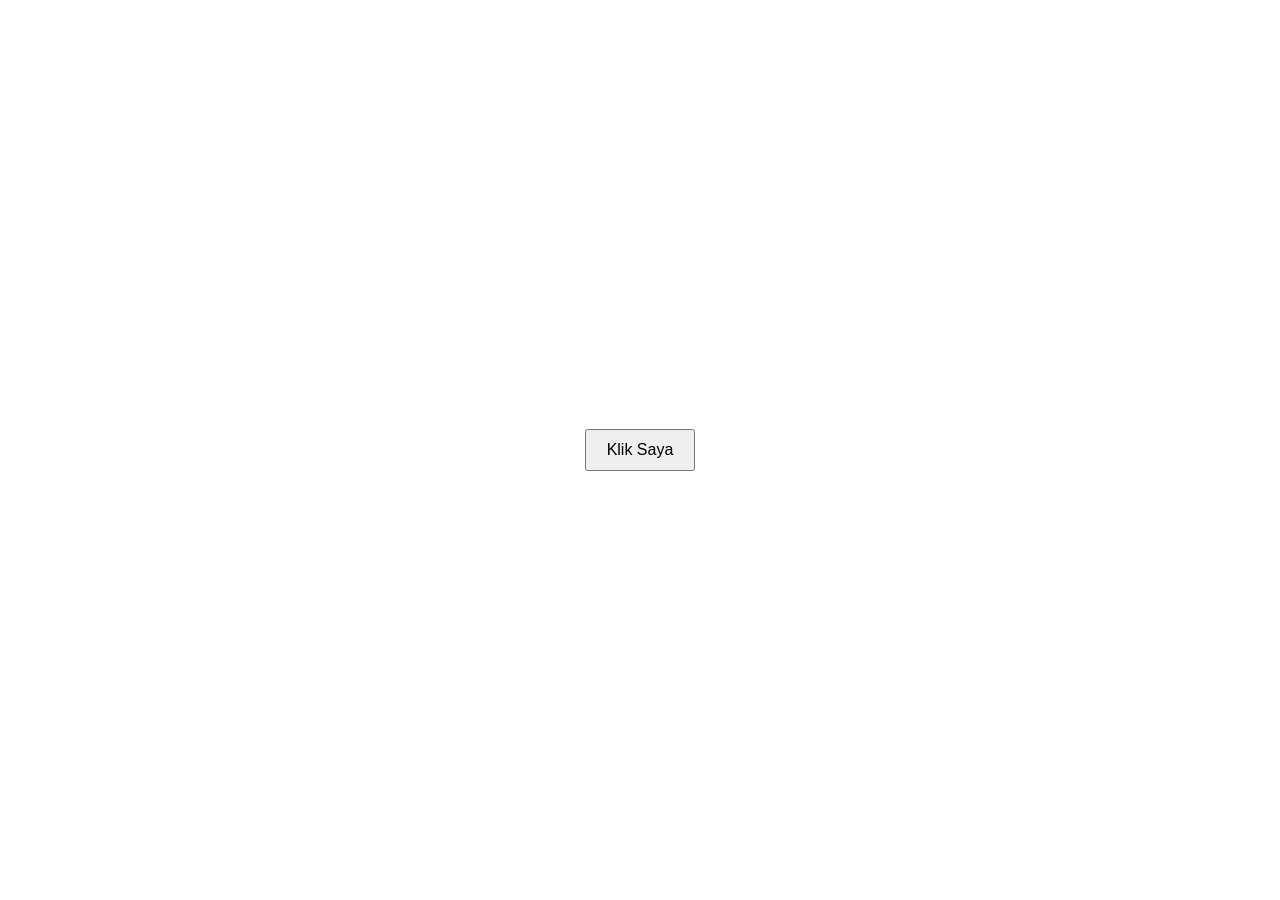
<file: index.html>
<!DOCTYPE html>
<html lang="en">
<head>
  <meta charset="UTF-8">
  <meta name="viewport" content="width=device-width, initial-scale=1.0">
  <link rel="stylesheet" href="styles.css">
  <title>Fading Button</title>
</head>
<body>
  <button class="fade-button" onclick="fadeOut()">Klik Saya</button>

  <script src="script.js"></script>
</body>
</html>
</file>
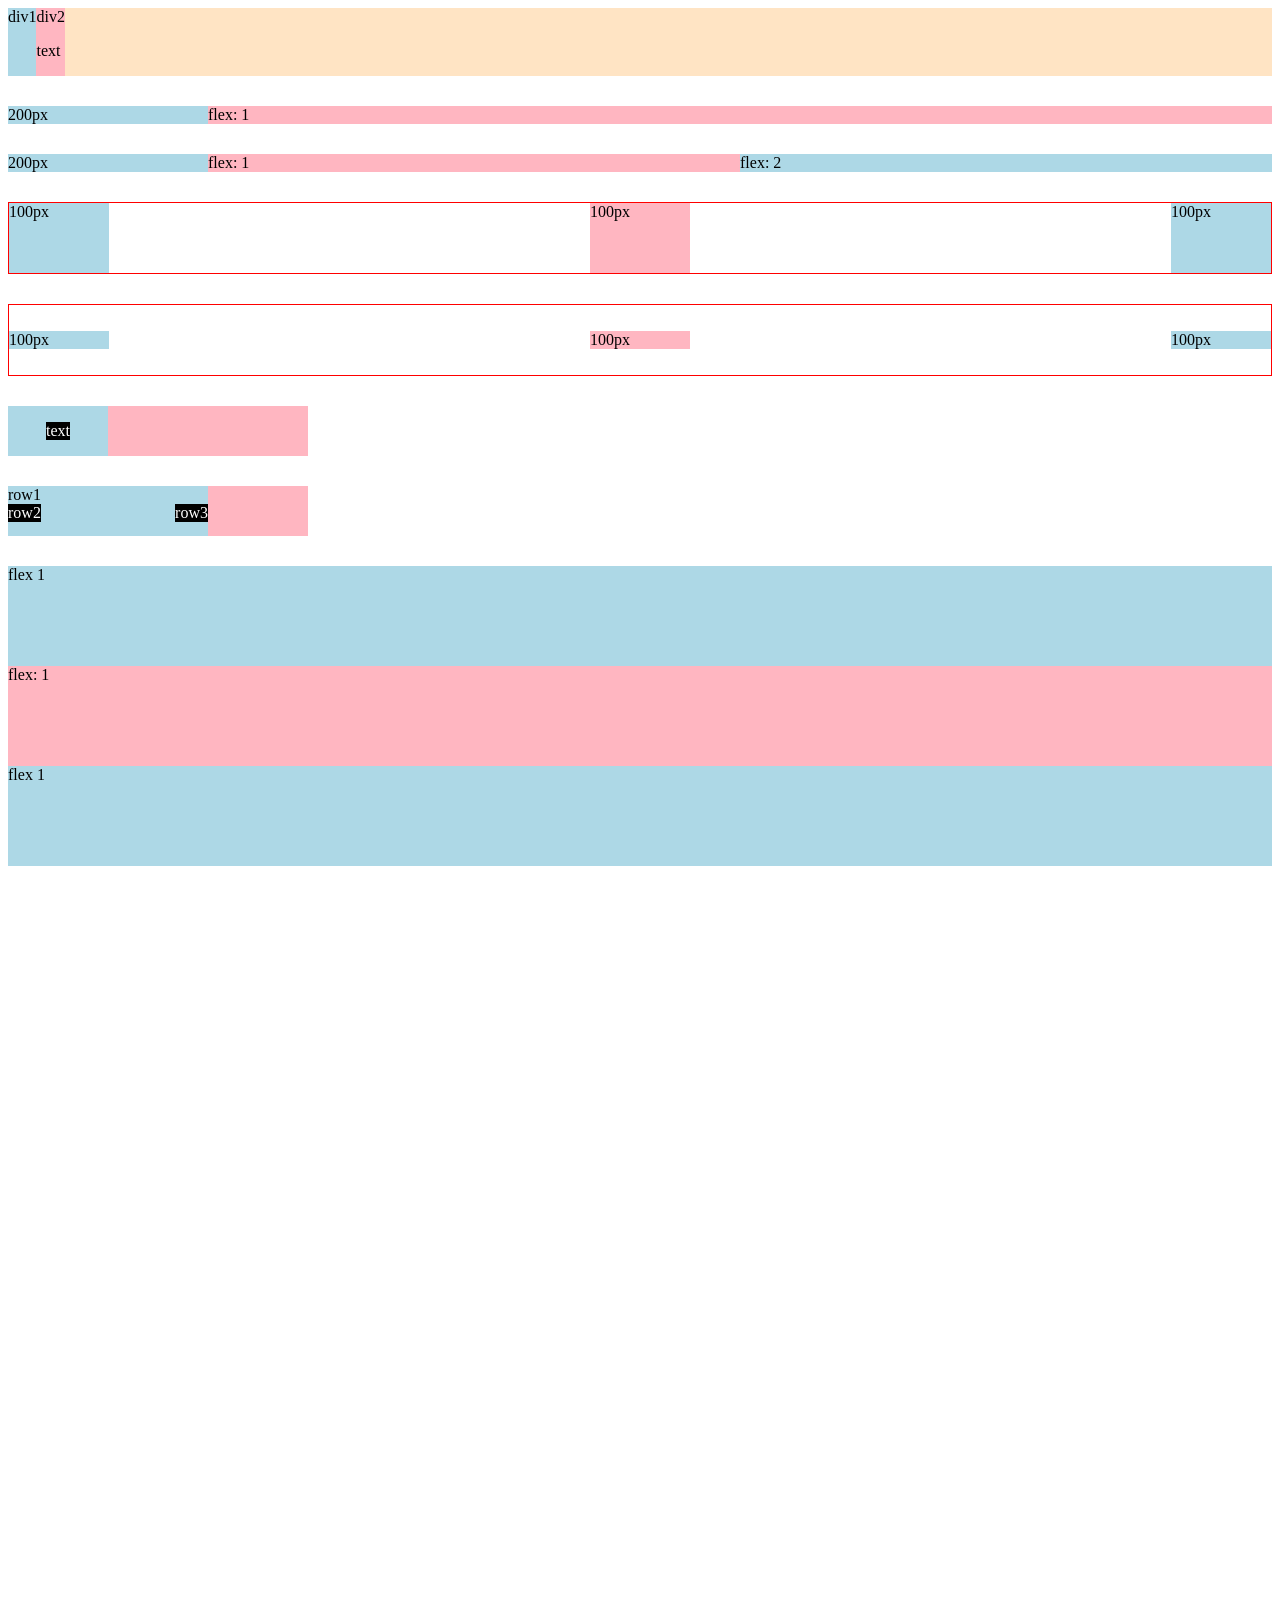
<file: flexbox.html>
<!DOCTYPE html>
<html lang="en">
<head>
    <meta charset="UTF-8">
    <meta name="viewport" content="width=device-width, initial-scale=1.0">
    <title>FlexBox</title>
</head>
<body style="padding-bottom: 1000px;">
    <div style="display: flex; flex-direction: row; background-color: bisque;">
        <div style="background-color: lightblue;">div1</div>
        <div style="background-color: lightpink;">div2 <p>text</p></div>
    </div>

    <div style="display: flex; flex-direction: row; margin-top: 30px;">
        <div style="background-color: lightblue; width: 200px;">200px</div>
        <div style="background-color: lightpink; flex: 1;">flex: 1</div>
    </div>

    <div style="display: flex; flex-direction: row; margin-top: 30px;">
        <div style="background-color: lightblue; width: 200px;">200px</div>
        <div style="background-color: lightpink; flex: 1;">flex: 1</div>
        <div style="background-color: lightblue; flex: 1;">flex: 2</div>
    </div>

    <div style="display: flex; flex-direction: row; margin-top: 30px; height: 70px; border-width: 1px;
    border-style: solid; border-color: red; justify-content: space-between;">
        <div style="background-color: lightblue; width: 100px;">100px</div>
        <div style="background-color: lightpink; width: 100px;">100px</div>
        <div style="background-color: lightblue; width: 100px;">100px</div>
    </div>

    <div style="display: flex; flex-direction: row; margin-top: 30px; height: 70px; border-width: 1px;
    border-style: solid; border-color: red; align-items: center;justify-content: space-between;">
        <div style="background-color: lightblue; width: 100px;">100px</div>
        <div style="background-color: lightpink; width: 100px;">100px</div>
        <div style="background-color: lightblue; width: 100px;">100px</div>
    </div>

    <div style="display: flex; margin-top: 30px;">
        <div style="width: 100px;background-color: lightblue; display: flex; justify-content: center;">
            <p style="background-color: black; color: white; ">text</p>
        </div>
        <div style="width: 200px;background-color: lightpink;"></div>
    </div>

    <div style="display: flex; margin-top: 30px; flex-direction: row;height: 50px;">
        <div style="width: 200px;background-color: lightblue;">
            <div>row1</div>
            <div style="display: flex; justify-content: space-between;flex-direction: row;">
                <p style="background-color: black; color: white; margin: 0;">row2</p>
                <p style="background-color: black; color: white; margin: 0;">row3</p>
            </div>
            
        </div>
        <div style="width: 100px;background-color: lightpink;"></div>
    </div>

    <div style="display: flex; flex-direction: column; margin-top: 30px; height: 300px;">
        <div style="background-color: lightblue; flex: 1;">flex 1</div>
        <div style="background-color: lightpink; flex: 1;">flex: 1</div>
        <div style="background-color: lightblue; flex: 1;">flex 1</div>
    </div>
</body>
</html>
</file>
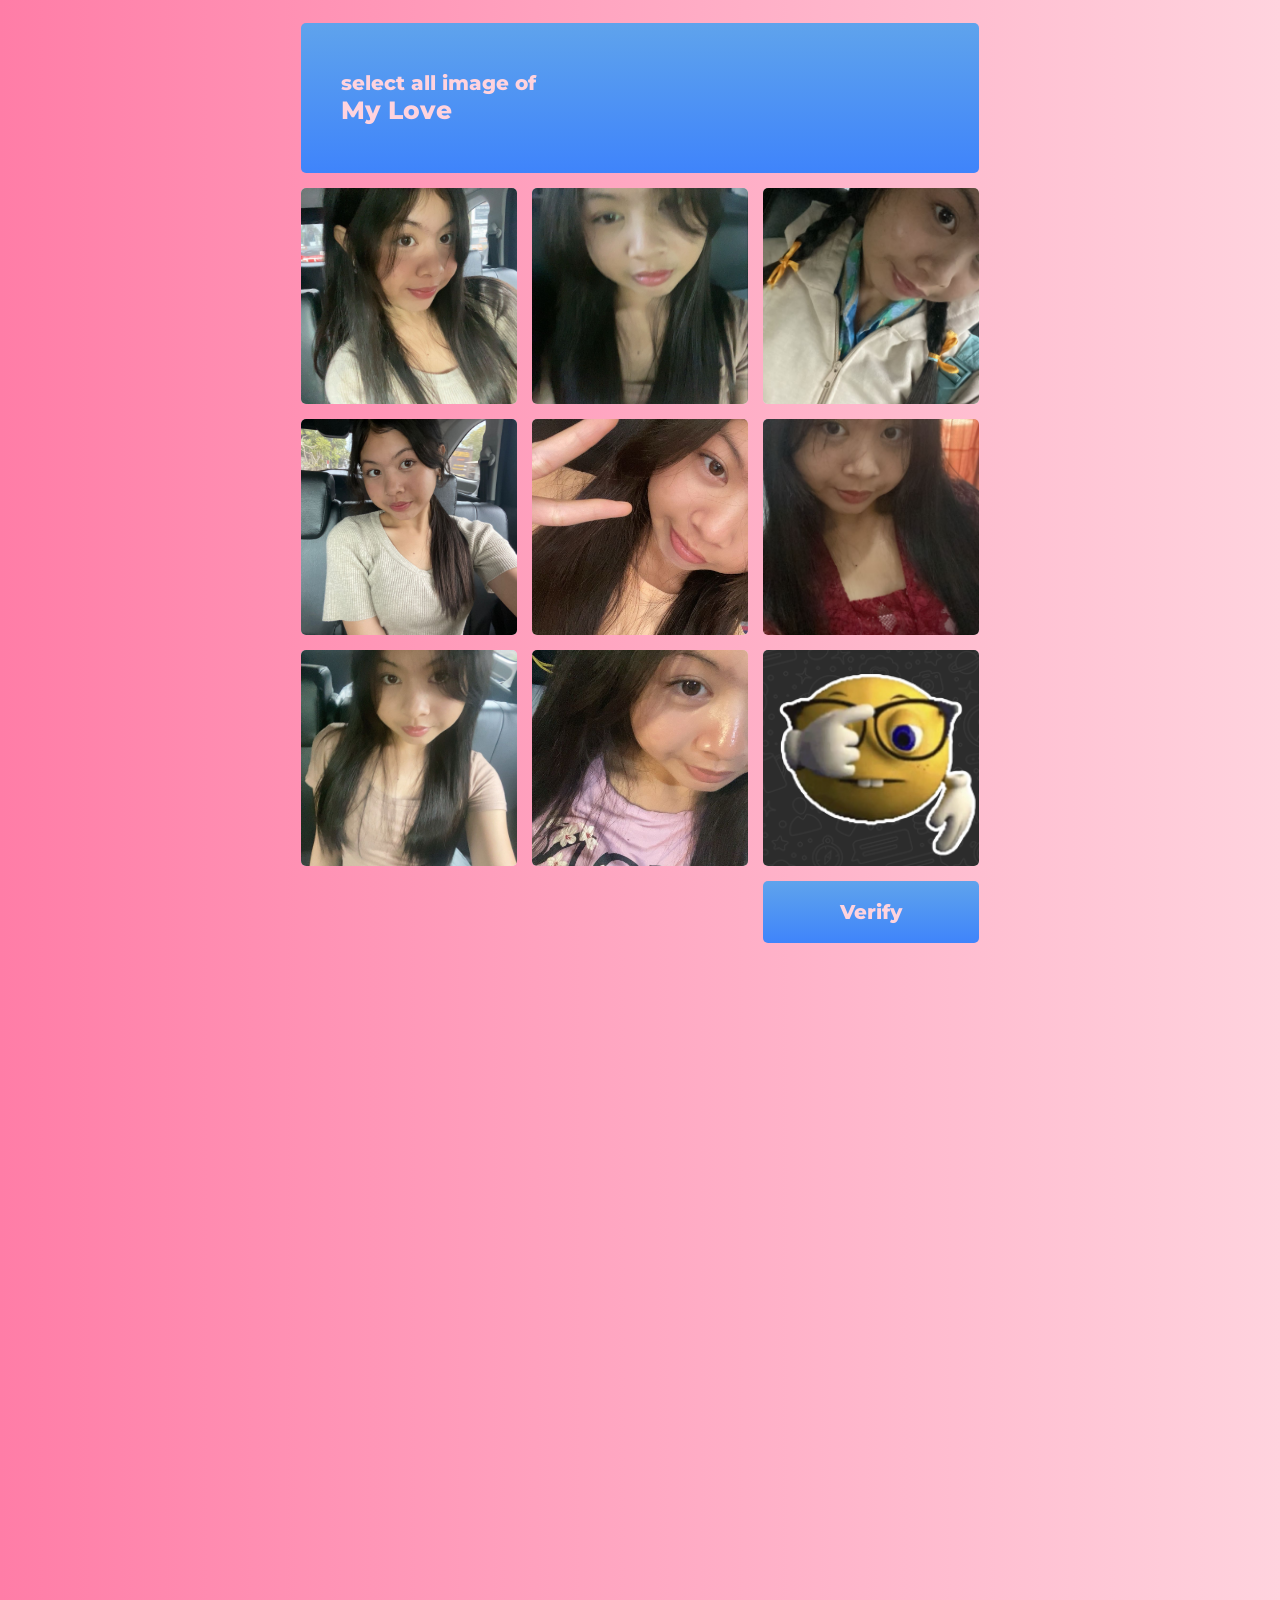
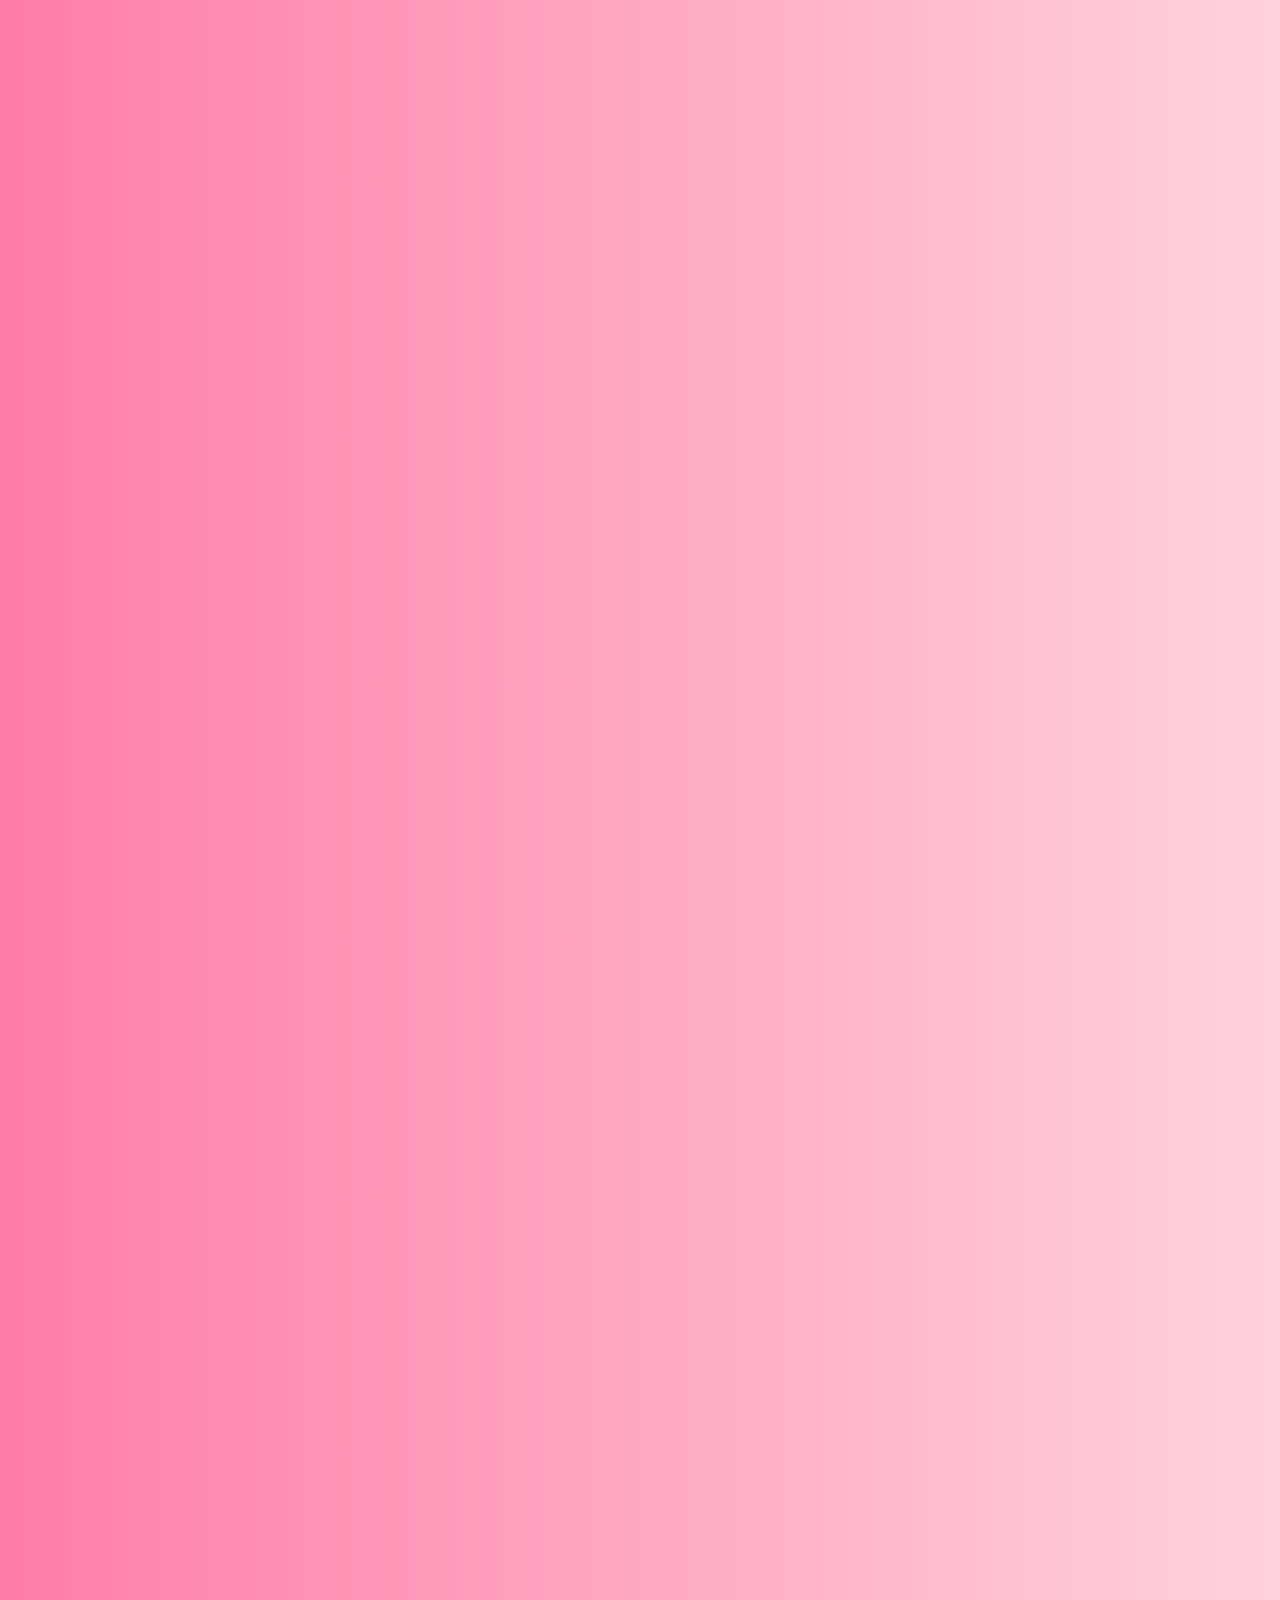
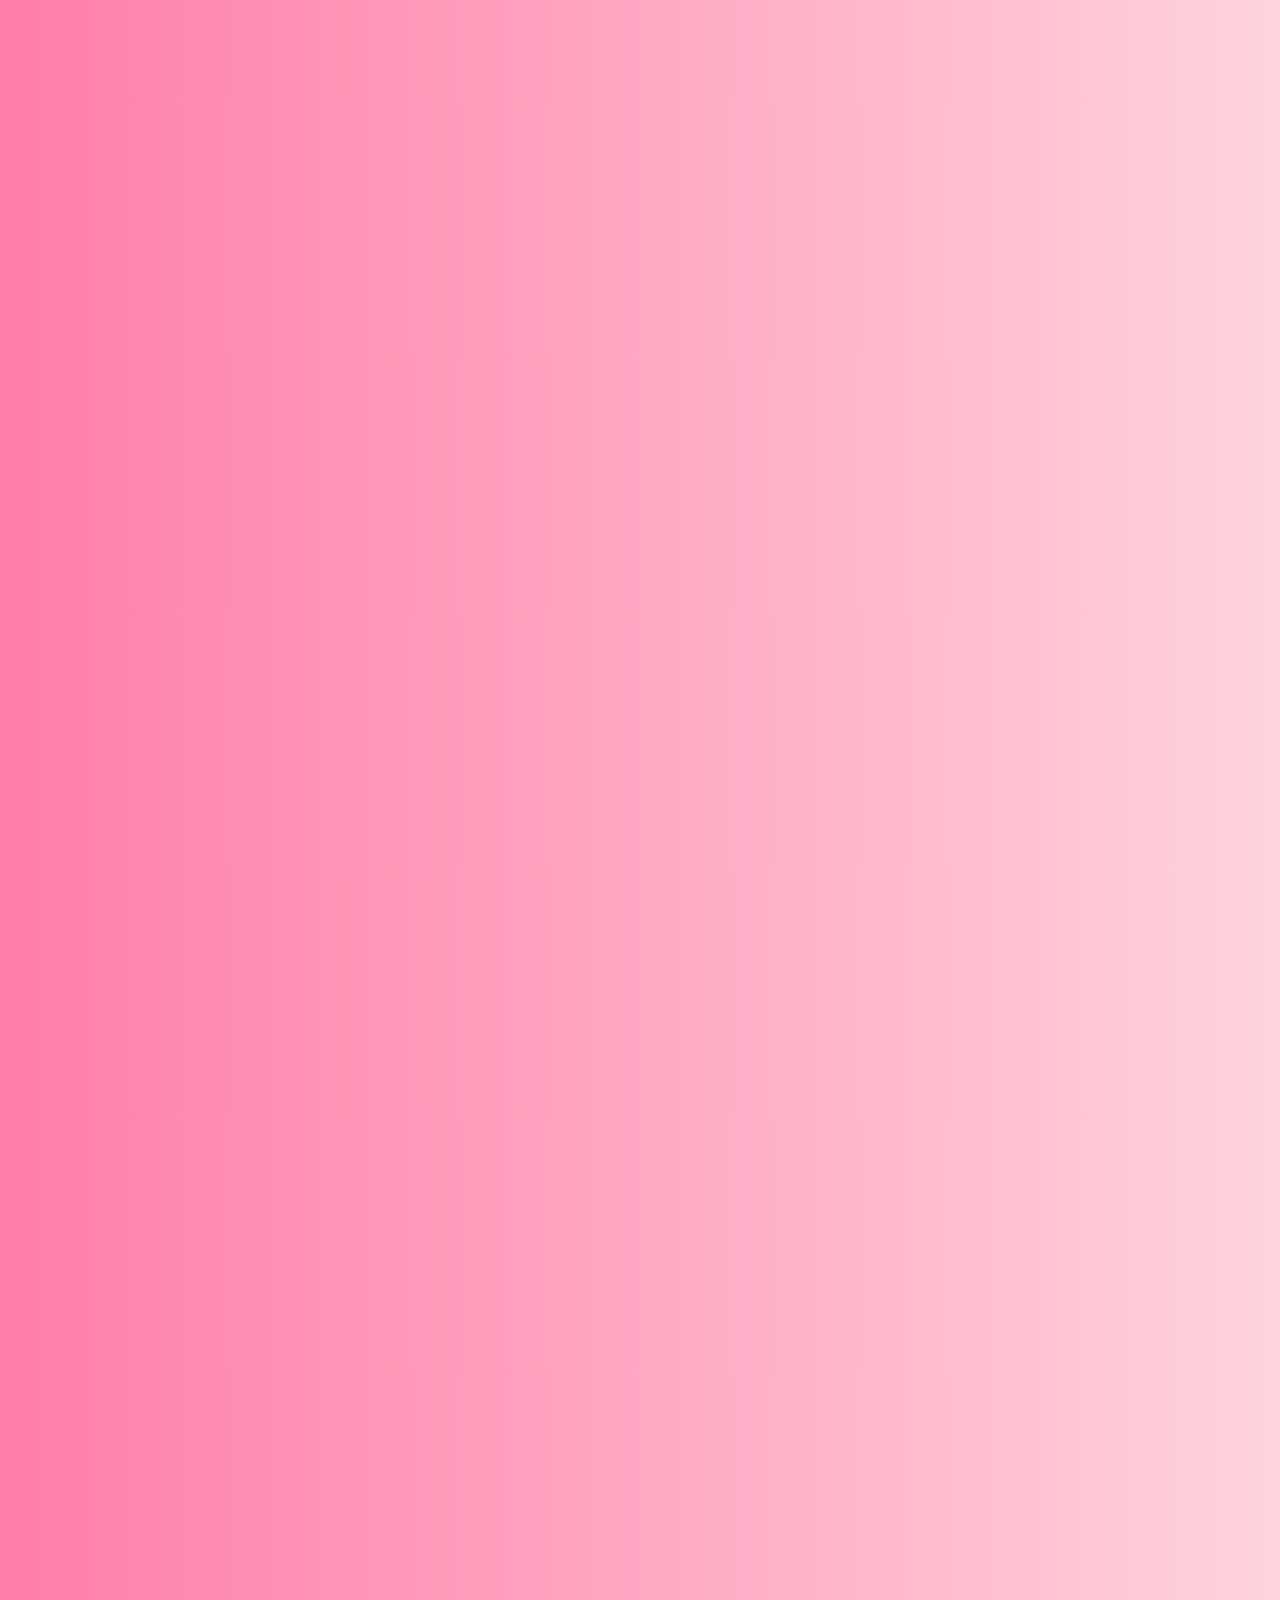
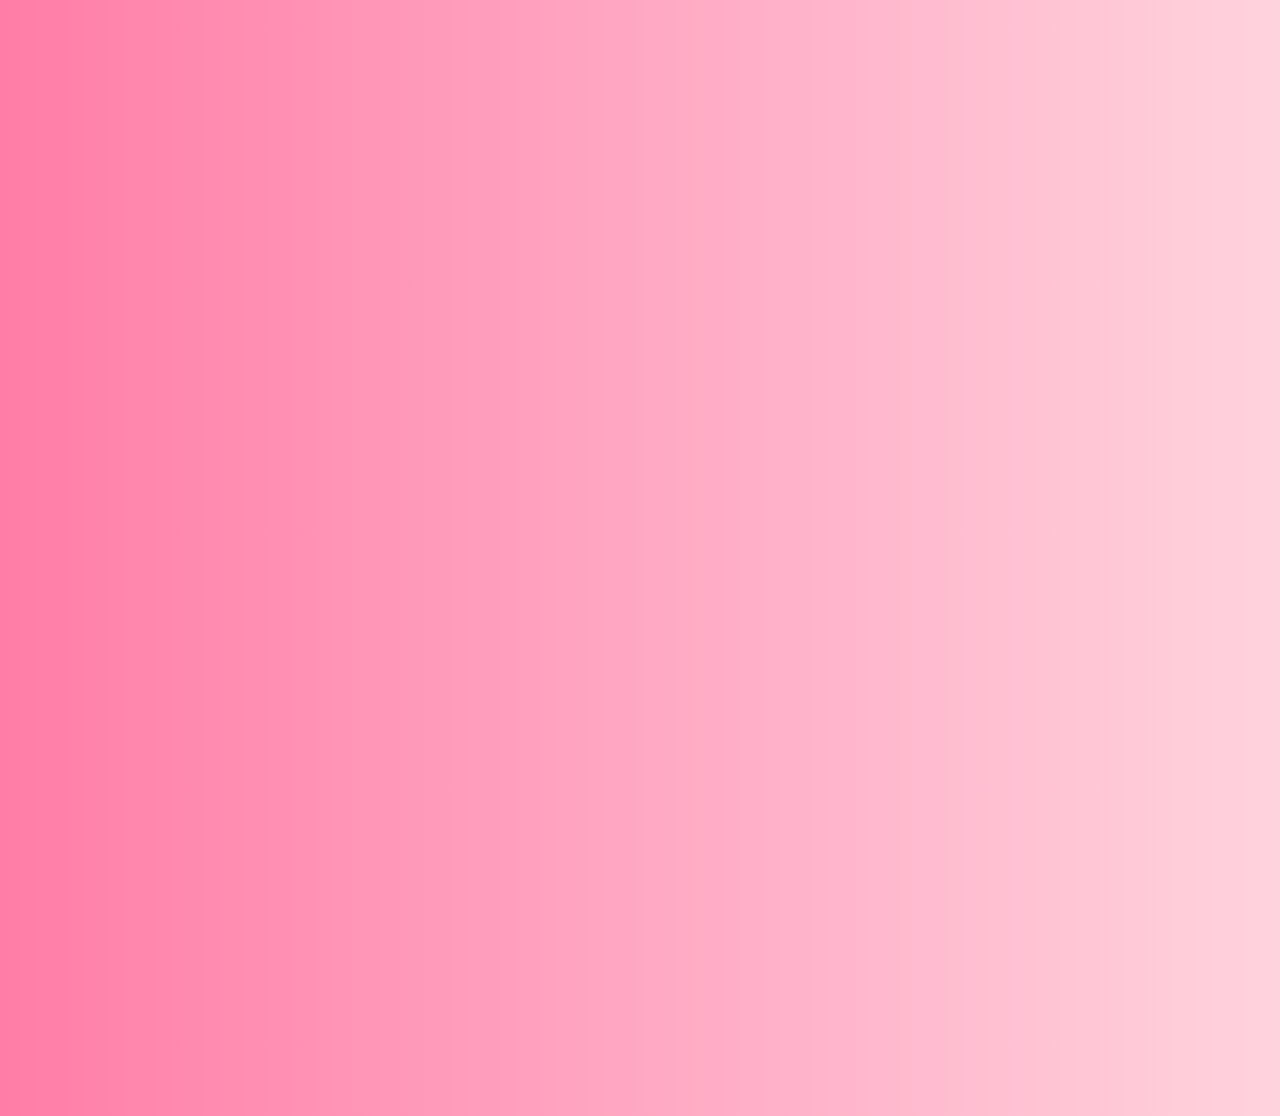
<file: home.html>
<!DOCTYPE html>
<html lang="en">
<head>
  <meta charset="UTF-8">
  <meta name="viewport" content="width=device-width, initial-scale=1.0">
  <title>Ladi area</title>

  <link rel="stylesheet" href="styles/home.css">
  <link rel="stylesheet" href="styles/generick.css">
  <link rel="stylesheet" href="styles/utility.css">
  <link rel="stylesheet" href="styles/animation.css">
  <link rel="stylesheet" href="styles/text.css">
  <link rel="preconnect" href="https://fonts.googleapis.com">
<link rel="preconnect" href="https://fonts.gstatic.com" crossorigin>
<link href="https://fonts.googleapis.com/css2?family=Montserrat:wght@300;400;700&family=Roboto:wght@500&display=swap" rel="stylesheet">

</head>

<style>

</style>
<body>
  
  <div id="verificationCont" style="display: flex; justify-content: center;">
    <div id="verification"  class="verifyContainer"> 
      <div class="verifyHeader" style="">
        <div style="margin-left: 40px;">
          <p class="verification-font" style="margin: 0; ">select all image of</p>
          <p class="verification-font" style="margin: 0; font-size: 25px;">My Love</p>
        </div>
        
        
      </div>

      <div style=" width: 100%; height: 678px; display: grid; grid-template-columns: 216px 216px 216px; row-gap: 15px; column-gap: 15px; margin-bottom: 15px;">
        <div id="1" style=" width: 216px; height: 216px;">
          <button class="verifyButton" onclick="verify(1);"><img draggable="false" src="photo/picture_1.jpg" alt="" style="width: 100%; height: 100%; object-fit: cover;">
          </button> 
        </div>


        <div id="2" style=" width: 216px; height: 216px;">
          <button class="verifyButton" onclick="verify(2);"><img draggable="false" src="photo/picture_2.jpg" alt="" style="width: 100%; height: 100%; object-fit: cover;">
          </button> 
        </div>
        <div id="3" style=" width: 216px; height: 216px;">
          <button class="verifyButton" onclick="verify(3);"><img draggable="false" src="photo/picture_3.jpg" alt="" style="width: 100%; height: 100%; object-fit: cover;">
          </button> 
        </div>
        <div id="4" style=" width: 216px; height: 216px;">
          <button class="verifyButton" onclick="verify(4);"><img draggable="false" src="photo/picture_4.jpg" alt="" style="width: 100%; height: 100%; object-fit: cover;">
          </button> 
        </div>
        <div id="5" style=" width: 216px; height: 216px;">
          <button class="verifyButton" onclick="verify(5);"><img draggable="false" src="photo/picture_5.jpg" alt="" style="width: 100%; height: 100%; object-fit: cover;">
          </button> 
        </div>
        <div id="6" style=" width: 216px; height: 216px;">
          <button class="verifyButton" onclick="verify(6);"><img draggable="false" src="photo/picture_6.jpg" alt="" style="width: 100%; height: 100%; object-fit: cover;">
          </button> 
        </div>
        <div id="7" style=" width: 216px; height: 216px;">
          <button class="verifyButton" onclick="verify(7);"><img draggable="false" src="photo/picture_7.jpg" alt="" style="width: 100%; height: 100%; object-fit: cover;">
          </button> 
          
          
        </div>
        <div id="8" style=" width: 216px; height: 216px;">
          <button class="verifyButton" onclick="verify(8);"><img draggable="false" src="photo/picture_8.jpg" alt="" style="width: 100%; height: 100%; object-fit: cover;">
          </button> 
          
          
        </div>
        <div id="9" style=" width: 216px; height: 216px;">
          <button class="verifyButton" onclick="verify(9);"><img draggable="false" src="photo/picture_9.png" alt="" style="width: 100%; height: 100%; object-fit: cover;">
          </button> 
          
          
        </div>
        
      </div>

      <div style=" display: flex; justify-content: end; flex-direction: row; ">
        <button class="verify-button" style="width: 216px; height: 62px;" onclick="finishVerify();"><p class="verification-font">Verify</p></button>
        
        
      </div>
      
    </div>
    
    
  </div>

  <div class="text">
    <div class="container">
      <div class="text-container">
        <p class="text-messages-1"></p>
      </div>
    </div>
    
    <div class="container">
      <div class="text-container">
        <p class="text-messages-2">
        </p>
      </div>
    </div>
    
    <div class="container">
      <div class="text-container">
        <p class="text-messages-3">
        </p>
      </div>
    </div>
    
    
    
      
    
    <div class="container">
      <div class="text-container">
        <p class="text-messages-4">
        </p>
      </div>
    </div>
    
    <div class="container">
      <div class="text-container">
        <p class="text-messages-5">
        </p>
      </div>
    </div>
    
    <div class="container">
        <div class="text-container">
        <p class="text-messages-6">
        </p>
      </div>
    </div>
    
    <div class="container">
        <div class="text-container">
      
        <p class="text-messages-7">
        </p>
      </div>
    </div>
    
    <div class="container">
      <div class="text-container">
        <p class="text-messages-8">
        </p>
      </div>
      
    </div>
    <div class="container">
      <div class="text-container">
        <p class="text-messages-9">
        </p>
      </div>
    </div>
    
    <div class="container">
      <div class="text-container">
        <p class="text-messages-10">
    
        </p>
      </div>
      
    </div>
    
    <div class="container">
      <div class="text-container">
        <p class="text-messages-11">
    
        </p>
      </div>
      
    </div>  
  </div>

  
</body>

<script src="scripts/home.js"></script>
</html>
</file>
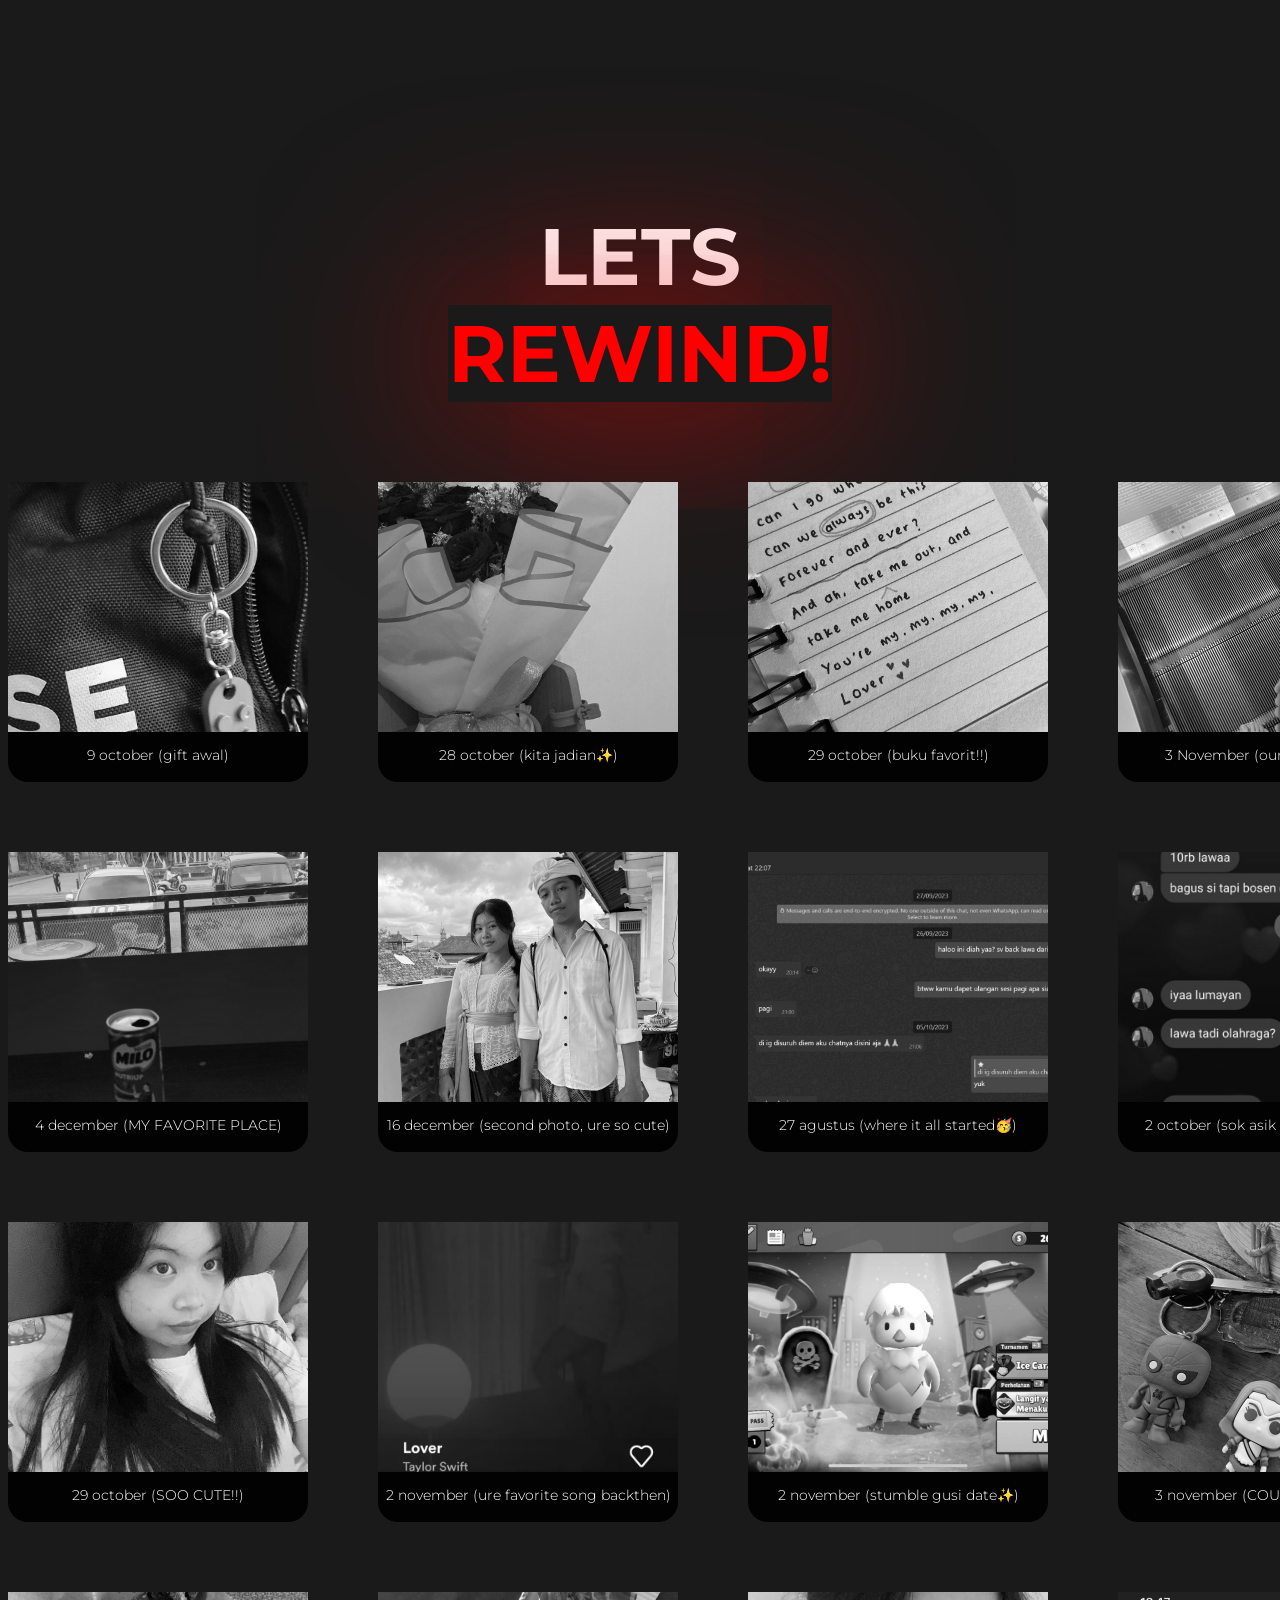
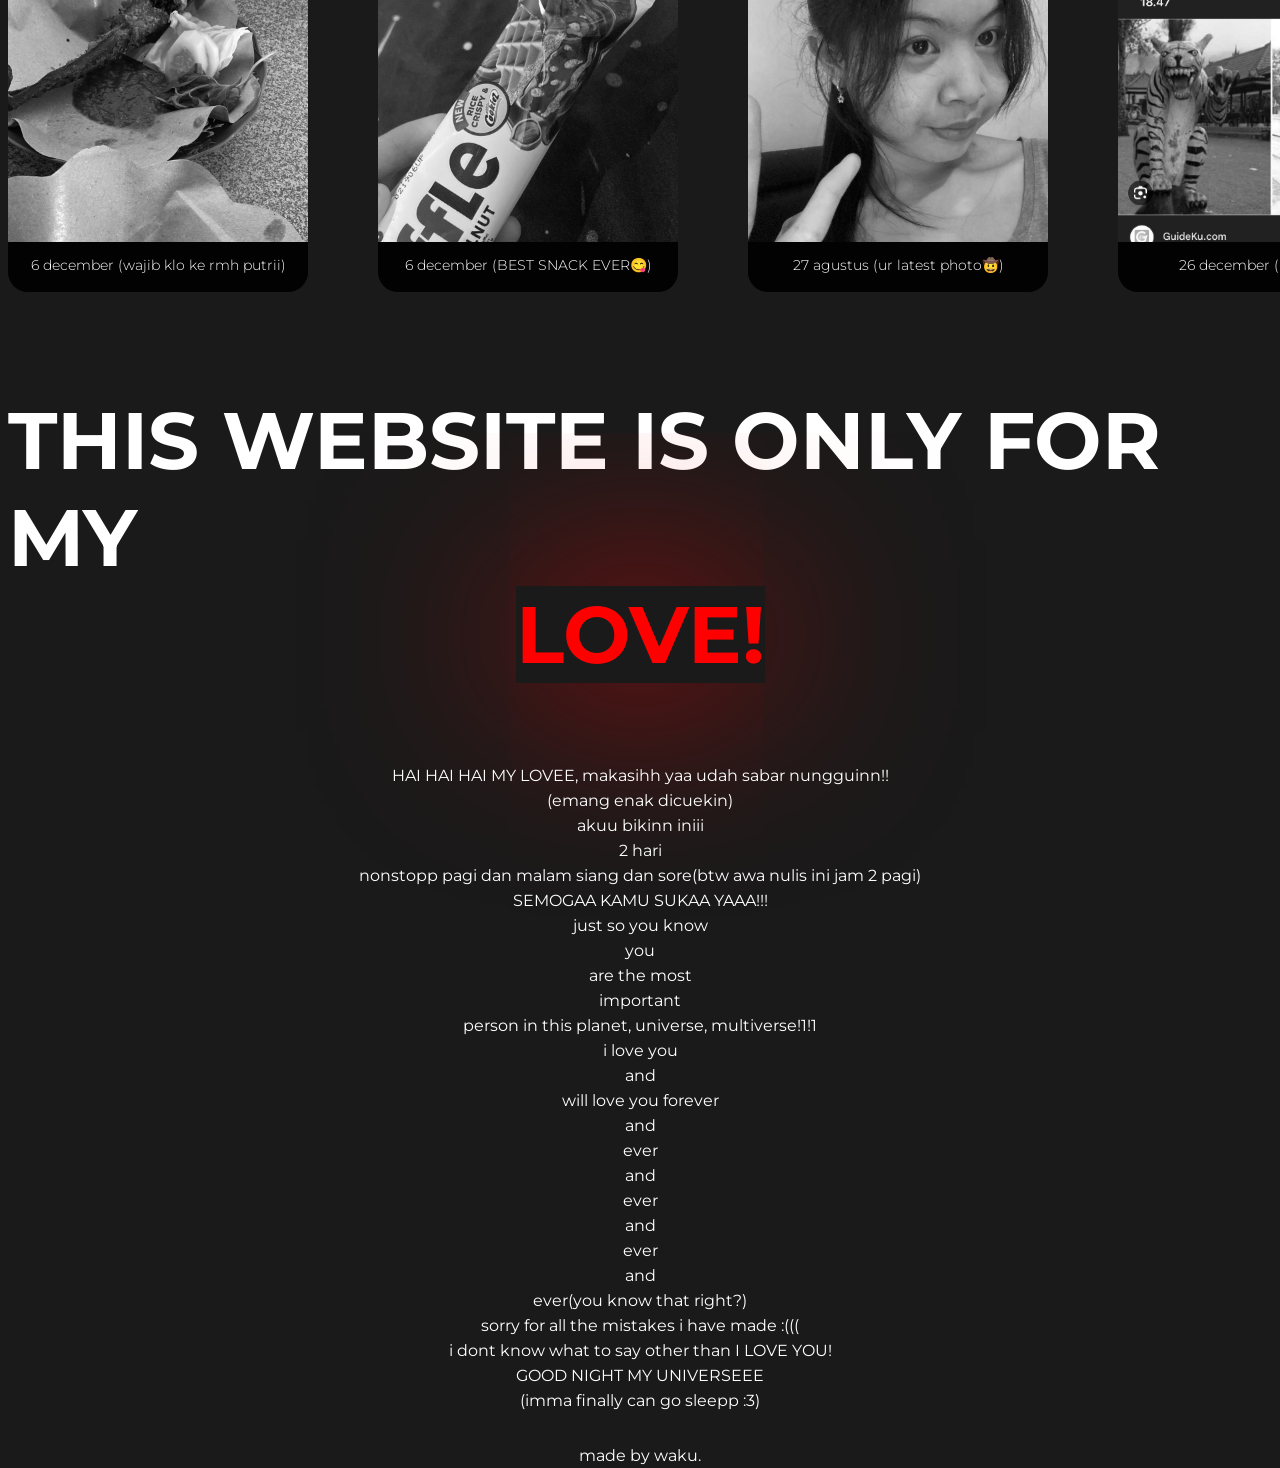
<file: memories.html>
<!DOCTYPE html>
<html lang="en">
<head>
  <meta charset="UTF-8">
  <meta name="viewport" content="width=device-width, initial-scale=1.0">
  <title>Ladi's memories</title>

  <link rel="stylesheet" href="styles-memories/generic-memories.css">
  <link rel="stylesheet" href="styles-memories/memories.css">
  <link rel="stylesheet" href="styles-memories/animation-memories.css">
  <link rel="preconnect" href="https://fonts.gstatic.com" crossorigin>
<link href="https://fonts.googleapis.com/css2?family=Montserrat:wght@300;400;700&family=Roboto:wght@500&display=swap" rel="stylesheet">

</head>
<body>
  <p class="conc">LETS <span style="color: red; box-shadow: 0 0 200px rgba(231, 0, 0, 0.8);"> REWIND!</span></p>
  <div class="photo-grid">
    <div class="photo"> 
      <div class="photo-content"><button onclick="zoomInPhoto(1);" class="photo-button"><img src="photo/memories-1.jpg" alt=""></button></div>
      <div class="photo-desc"><p>9 october (gift awal)</p>
      </div>
    </div>

    <div class="photo"> 
      <div class="photo-content"><button onclick="zoomInPhoto(2);" class="photo-button"><img src="photo/memories-2.jpg" alt=""></button></div>
      <div class="photo-desc"><p>28 october (kita jadian&#x2728;)</p>
      </div>
    </div>
    <div class="photo"> 
      <div class="photo-content"><button onclick="zoomInPhoto(3);" class="photo-button"><img src="photo/memories-3.jpg" alt=""></button></div>
      <div class="photo-desc"><p>29 october (buku favorit!!)</p>
      </div>
    </div>
    <div class="photo"> 
      <div class="photo-content"><button onclick="zoomInPhoto(4);" class="photo-button"><img src="photo/memories-4.jpg" alt=""></button></div>
      <div class="photo-desc"><p>3 November (our first date&#x1FAE3;)</p>
      </div>
    </div>
    <div class="photo"> 
      <div class="photo-content"><button onclick="zoomInPhoto(5);" class="photo-button"><img src="photo/memories-5.jpg" alt=""></button></div>
      <div class="photo-desc"><p>25 november (our first photo!!&#x1F60F;)</p>
      </div>
    </div>
    <div class="photo"> 
      <div class="photo-content"><button onclick="zoomInPhoto(6);" class="photo-button"><img src="photo/memories-6.jpg" alt=""></button></div>
      <div class="photo-desc"><p>4 december (MY FAVORITE PLACE)</p>
      </div>
    </div>
    <div class="photo"> 
      <div class="photo-content"><button onclick="zoomInPhoto(7);" class="photo-button"><img src="photo/memories-7.jpg" alt=""></button></div>
      <div class="photo-desc"><p>16 december (second photo, ure so cute)</p>
      </div>
    </div>
    <div class="photo"> 
      <div class="photo-content"><button onclick="zoomInPhoto(8);" class="photo-button"><img src="photo/memories-8.jpg" alt=""></button></div>
      <div class="photo-desc"><p>27 agustus (where it all started&#x1F973;)</p>
      </div>
    </div>
    <div class="photo"> 
      <div class="photo-content"><button onclick="zoomInPhoto(9);" class="photo-button"><img src="photo/memories-9.jpg" alt=""></button></div>
      <div class="photo-desc"><p>2 october (sok asik moment wkwk)</p>
      </div>
    </div>
    <div class="photo"> 
      <div class="photo-content"><button onclick="zoomInPhoto(10);" class="photo-button"><img src="photo/memories-10.jpg" alt=""></button></div>
      <div class="photo-desc"><p>? (PELIHARAN KITAA!)</p>
      </div>
    </div>

    
    <div class="photo"> 
      <div class="photo-content"><button onclick="zoomInPhoto(11);" class="photo-button"><img src="photo/memories-11.jpg" alt=""></button></div>
      <div class="photo-desc"><p>29 october (SOO CUTE!!)</p>
      </div>
    </div>
    <div class="photo"> 
      <div class="photo-content"><button onclick="zoomInPhoto(12);" class="photo-button"><img src="photo/memories-12.jpg" alt=""></button></div>
      <div class="photo-desc"><p>2 november (ure favorite song backthen)</p>
      </div>
    </div>
    <div class="photo"> 
      <div class="photo-content"><button onclick="zoomInPhoto(13);" class="photo-button"><img src="photo/memories-13.jpg" alt=""></button></div>
      <div class="photo-desc"><p>2 november (stumble gusi date&#x2728;)</p>
      </div>
    </div>
    <div class="photo"> 
      <div class="photo-content"><button onclick="zoomInPhoto(14);" class="photo-button"><img src="photo/memories-14.jpg" alt=""></button></div>
      <div class="photo-desc"><p>3 november (COUPLE TEROSSS)</p>
      </div>
    </div>
    <div class="photo"> 
      <div class="photo-content"><button onclick="zoomInPhoto(15);" class="photo-button"><img src="photo/memories-15.jpg" alt=""></button></div>
      <div class="photo-desc"><p>24 november (&#x1F613;)</p>
      </div>
    </div>

    <div class="photo"> 
      <div class="photo-content"><button onclick="zoomInPhoto(16);" class="photo-button"><img src="photo/memories-16.jpg" alt=""></button></div>
      <div class="photo-desc"><p>6 december (wajib klo ke rmh putrii)</p>
      </div>
    </div>
    <div class="photo"> 
      <div class="photo-content"><button onclick="zoomInPhoto(17);" class="photo-button"><img src="photo/memories-17.jpg" alt=""></button></div>
      <div class="photo-desc"><p>6 december (BEST SNACK EVER&#x1F60B;)</p>
      </div>
    </div>
    <div class="photo"> 
      <div class="photo-content"><button onclick="zoomInPhoto(18);" class="photo-button"><img src="photo/memories-18.jpg" alt=""></button></div>
      <div class="photo-desc"><p>27 agustus (ur latest photo&#x1F920;)</p>
      </div>
    </div>
    <div class="photo"> 
      <div class="photo-content"><button onclick="zoomInPhoto(19);" class="photo-button"><img src="photo/memories-19.jpg" alt=""></button></div>
      <div class="photo-desc"><p>26 december (BAPAKMU)</p>
      </div>
    </div>
    <div class="photo"> 
      <div class="photo-content"><button onclick="zoomInPhoto(20);" class="photo-button"><img src="photo/memories-20.jpg" alt=""></button></div>
      <div class="photo-desc"><p>I LOVE YOU IN EVERY UNIVERSE&#x1F496;&#x1F496;</p>
      </div>
    </div>

  </div>

  <div id="1" class="zoom-container"></div>
  <div id="2" class="zoom-container"></div>
  <div id="3" class="zoom-container"></div>
  <div id="4" class="zoom-container"></div>
  <div id="5" class="zoom-container"></div>
  <div id="6" class="zoom-container"></div>
  <div id="7" class="zoom-container"></div>
  <div id="8" class="zoom-container"></div>
  <div id="9" class="zoom-container"></div>
  <div id="10" class="zoom-container"></div>
  <div id="11" class="zoom-container"></div>
  <div id="12" class="zoom-container"></div>
  <div id="13" class="zoom-container"></div>
  <div id="14" class="zoom-container"></div>
  <div id="15" class="zoom-container"></div>
  <div id="16" class="zoom-container"></div>
  <div id="17" class="zoom-container"></div>
  <div id="18" class="zoom-container"></div>
  <div id="19" class="zoom-container"></div>
  <div id="110" class="zoom-container"></div>
  <p class="conc">THIS WEBSITE IS ONLY FOR MY <span style="color: red; box-shadow: 0 0 200px rgba(231, 0, 0, 0.8);"> LOVE!</span></p>
  <p style="display: flex;flex-direction: column;align-items: center ; line-height: 25px;  font-family: 'Montserrat', sans-serif; color: white; text-align: center;">HAI HAI HAI MY LOVEE, makasihh yaa udah sabar nungguinn!!<span class="highlight">(emang enak dicuekin)</span> akuu bikinn iniii <span>2 hari</span> nonstopp pagi dan malam siang dan sore(btw awa nulis ini jam 2 pagi) <span>SEMOGAA KAMU SUKAA YAAA!!!</span> just so you know <span>you</span> are the most <span>important</span> person in this planet, universe, multiverse!1!1 <span>i love you</span> and <span>will love you forever</span> and <span>ever</span> and <span>ever</span> and <span>ever</span> and <span>ever(you know that right?)</span>  sorry for all the mistakes i have made :(((  <span>i dont know what to say other than I LOVE YOU!</span> <span>GOOD NIGHT MY UNIVERSEEE</span>(imma finally can go sleepp :3)
    <span style="margin-top: 30px;">made by waku.</span>

  </p>
  
</body>

<script src="scripts/memories.js"></script>
<script>
  let asds = document.body.querySelector('.asd')
  let asdfs = 0;
asds.addEventListener('click', clickAbles);

  function clickAbles(){
    asdfs = asdfs + 1;
    console.log(asdfs);
    asds.removeEventListener('click', clickAbles)
    
  }

  function unClickAbles(){
    document.body.querySelector('.asd').removeEventListener('click', clickAbles())
  }
</script>
</html>
</file>
<file: styles.css>
body {
  display: flex;
  justify-content: center;
  align-items: center;
  height: 100vh;
  margin: 0;
}

.fade-button {
  padding: 10px 20px;
  font-size: 16px;
  cursor: pointer;
  transition: opacity 1s ease; /* Transisi 1 detik dengan efek pelan-pelan */
}

.fade-out {
  opacity: 0;
}
</file>
<file: styles/home.css>
.verifyButton{
  border-width: 0;
  width: 100%; 
  height: 100%; 
  padding: 0;
  border-radius: 5px;
}

.verifyButton:hover{
  cursor: pointer;
}

.verifyHeader{
  border-radius: 5px; 
  background: linear-gradient(
    0deg,
    rgb(63, 132, 251) 0%,
    rgb(95, 163, 236)  100%
  );
  
  width: 100%; 
  height: 150px; 
  display: flex; 
  justify-content: start; 
  align-items: center; 
  margin-bottom: 15px;
}

.verifyButton img {
  transition: opacity 0.7s ease;
  border-radius: 5px;
}

.verifyButton-fade img{
  opacity: 0.3;
  border-radius: 5px;
}

.verifyContainer{
  padding: 15px;
  border-radius: 5px;
  
  width: 678px;
  height: 920px; 
  display: flex; 
  flex-direction: column;
}

.verify-button{
  border-radius: 5px;
  border-style: none;
  
  background: linear-gradient(
    0deg,
    rgb(63, 132, 251) 0%,
    rgb(95, 163, 236)  100%
  );
  
}

.verification-font{
  font-family: 'Montserrat', sans-serif;
  font-weight: 800;
  color: rgb(255, 211, 222);
  font-size: 20px;
  margin: 0;
}
</file>
<file: styles/generick.css>
/*GENERIC CLASS */
body{
  background: linear-gradient(to right, rgb(255, 125, 167), rgb(255, 211, 222));
  height: 100vh;
  padding-bottom: 5000px;
  
}
</file>
<file: styles/utility.css>
/*UTILITY CLASS*/
.animate{
  animation-duration: 1s;
}

.animate--infinite{
  animation-iteration-count: infinite;
}

.animate--delay-1s{
  animation-delay: 1s;
}

.animate--fast{
  animation-duration: 0.6s;
}

.animate-fast{
  animation-duration: 2.5s;
}
/*UTILITY CLASS*/
</file>
<file: styles/animation.css>
/*ANIMATIONS */
@keyframes slideUp{
  from {
    transform: translatey(0);
  }

  to {
    transform: translateY(-10000px);
  }
}

@keyframes opacity{
  from{
    opacity: 1;
  }

  to{
    opacity: 0;
  }
}

@keyframes shake{
 25%{
  transform: translateX(20px);
 }
 50%{
  transform: translateX(-20px);
 }
 75%{
  transform: translateX(20px);
 }
  
}

@keyframes cursor{
    50%{ border-color: transparent;}
}

@keyframes typing{
  from{
    width :0
  }
}

.slideUp{
  animation-name: slideUp;
  animation-duration: 3s;
  animation-timing-function: ease-in;
}

.shake{
  animation-name: shake;
  animation-duration: .3s;
}

.opacity{
  animation: opacity 3s ease-in forwards;
}
/*ANIMATIONS */
</file>
<file: styles/text.css>
.text-container{
  display: inline-block;
}
.container{
  display: block;
}

.text-container p{
  margin: 0;
  font-family: 'Montserrat', sans-serif;
  color: rgb(71, 71, 71);
  font-size: 40px;

  letter-spacing: 2px;
  border-right: 3px solid;
  width: 100%;
  white-space: nowrap;
  overflow: hidden;
  
}

.text-message-1,
.text-message-2
{
  margin: 0;
  font-family: 'Montserrat', sans-serif;
  color: rgb(71, 71, 71);
  font-size: 50px;

  letter-spacing: 2px;
  border-right: 3px solid;
  width: 100%;
  white-space: nowrap;
  overflow: hidden;
  
}




.text-message-1{
  animation: 
    typing 2s steps(46) ,
    cursor .4s step-end infinite alternate
  ;
}

.text-message-2{
  animation: 
    typing 2s steps(24),
    cursor .4s step-end infinite alternate
  ;
}

.text-message-3{
  animation: 
    typing 2s  steps(56),
    cursor .4s step-end infinite alternate
  ;
}

.text-message-4{
  animation: 
    typing 2s   steps(79),
    cursor .4s step-end infinite alternate
  ;
}
.text-message-5{
  animation: 
    typing 2s  steps(19),
    cursor .4s step-end infinite alternate
  ;
}
.text-message-6{
  animation: 
    typing 2s  steps(16),
    cursor .4s step-end infinite alternate
  ;
}
.text-message-7{
  animation: 
    typing 2s   steps(18),
    cursor .4s step-end infinite alternate
  ;
}
.text-message-8{
  animation: 
    typing 2s  steps(14),
    cursor .4s step-end infinite alternate
  ;
}

.text-message-9{
  animation: 
    typing 2s steps(24),
    cursor .4s step-end infinite alternate
  ;
}

.text-message-10{
  animation: 
    typing 5s steps(96),
    cursor .4s step-end infinite alternate
  ;
}

.text-message-11{
  animation: 
    typing 4s  steps(75),
    cursor .4s step-end infinite alternate
  ;
}

/*reverse*/
.text-message-1-rev{
  animation: 
    typing 2s steps(46) reverse forwards,
    cursor .4s step-end infinite alternate
  ;
  
}

.text-message-2-rev{
  animation: 
    typing 40s .5s steps(24) reverse forwards,
    cursor .4s step-end infinite alternate
  ;
}

.text-message-3-rev{
  animation: 
    typing 40s .5s  steps(56) reverse forwards,
    cursor .4s step-end infinite alternate
  ;
}

.text-message-4-rev{
  animation: 
    typing 40s .5s   steps(79) reverse forwards,
    cursor .4s step-end infinite alternate
  ;
}
.text-message-5-rev{
  animation: 
    typing 40s .5s steps(19) reverse forwards,
    cursor .4s step-end infinite alternate
  ;
}
.text-message-6-rev{
  animation: 
    typing 40s .5s steps(16) reverse forwards,
    cursor .4s step-end infinite alternate
  ;
}
.text-message-7-rev{
  animation: 
    typing 40s .5s steps(18) reverse forwards,
    cursor .4s step-end infinite alternate
  ;
}
.text-message-8-rev{
  animation: 
    typing 40s .5s steps(14) reverse forwards,
    cursor .4s step-end infinite alternate
  ;
}

.text-message-9-rev{
  animation: 
    typing 35s .5s steps(24) reverse forwards,
    cursor .4s step-end infinite alternate
  ;
}

.text-message-10-rev{
  animation: 
    typing 35s .5s steps(96) reverse forwards,
    cursor .4s step-end infinite alternate
  ;
}

.text-message-11-rev{
  animation: 
    typing 35s .5s steps(75) reverse forwards,
    cursor .4s step-end infinite alternate
  ;
}
</file>
<file: styles-memories/generic-memories.css>
body{
  background-color: rgb(26, 26, 26);
  height: 100vh;
  padding-bottom: 2000px;
  padding-top: 100px;
}
</file>
<file: styles-memories/memories.css>
.photo-grid{
  display: grid;
  grid-template-columns: 300px 300px 300px 300px 300px;
  column-gap: 70px;
  row-gap: 70px;
}

.photo{
  display: flex;
  flex-direction: column;
  width: 300px;
  height: 300px;
}

.photo-content{
  width: 100%;
  height: 250px;
  background-color: rgb(220, 220, 220);
  text-align: center;

  overflow: hidden;
}
.photo-button img{
  width: 100%;
  height: 100%;
  object-fit: cover;
  filter: grayscale(100%);
  transition: 0.8s ease-out;
  cursor: pointer; 
}

.photo-button img:hover{
  transform: scale(1.3);
  filter: grayscale(0%);
  transition: 0.4s ease-out;
}

.photo-button{
  border-width: 0;
  padding: 0;
  width: 100%;
  height: 100%;
  background-color: none;
}

.photo-desc{
  width: 100%;
  height: 50px;
  background-color: rgb(2, 2, 2);
  border-bottom-left-radius: 20px;
  border-bottom-right-radius: 20px;
  display: flex;
  justify-content: center;
  flex-direction: row;
}

.photo-desc p {
  color: white;
  font-family: 'Montserrat', sans-serif;
  font-weight: 300;
  font-size: 14px;
}

.photo-zoom{
  width: 800px;
  height: 800px;
  position: fixed;
  left: 50%;
  top: 50%;
  
  transform: translate(-50%,-50%);
}
.photo-zoom img{
  height: 100%;
  width: 100%;
  object-fit: cover;
  border-top-left-radius: 20px;
  border-top-right-radius: 20px;
}

.container{
  display: flex;
  width: 800px;
  height: 800px;
}

.zoom-container button{
  
  width: 60px;
  height: 60px;
  border-radius: 30px;
  position: absolute;
  border-width: 0;
  left: 0;
  top: 0;
  background-color: rgb(222, 222, 222);
  transition: 0.2s ease-out;
}

.zoom-container button:hover{
  opacity: 0.8;
}

.zoom-container button:active{
  opacity: 0.4;
}

.zoom-container button img{
  width: 100%;
  height: 100%;
  object-fit: cover;
  border-radius: 20px;
}

.blur{
  filter: blur(5px);
}


.conc{
  display: flex;
  flex-direction: column;
  align-items: center;
  margin-top: 100px;
  font-size: 80px;
  font-family: 'Montserrat', sans-serif;
  font-weight: 700;
  color: white;
}
</file>
<file: styles-memories/animation-memories.css>
@keyframes appear{
  from{
    filter: grayscale(100%);
    transform: scale(0);
  }
  to{
    transform: scale(1);
    filter: grayscale(0%);
  }
}

@keyframes blur{
  from{
    filter: blur(0px)
  }

  to{
    filter:blur(5px)
  }
}

.appear{
  animation: appear 0.2s ease-out both;
}

.blur{
  animation:blur 0.5s ease-out both;
}
</file>
